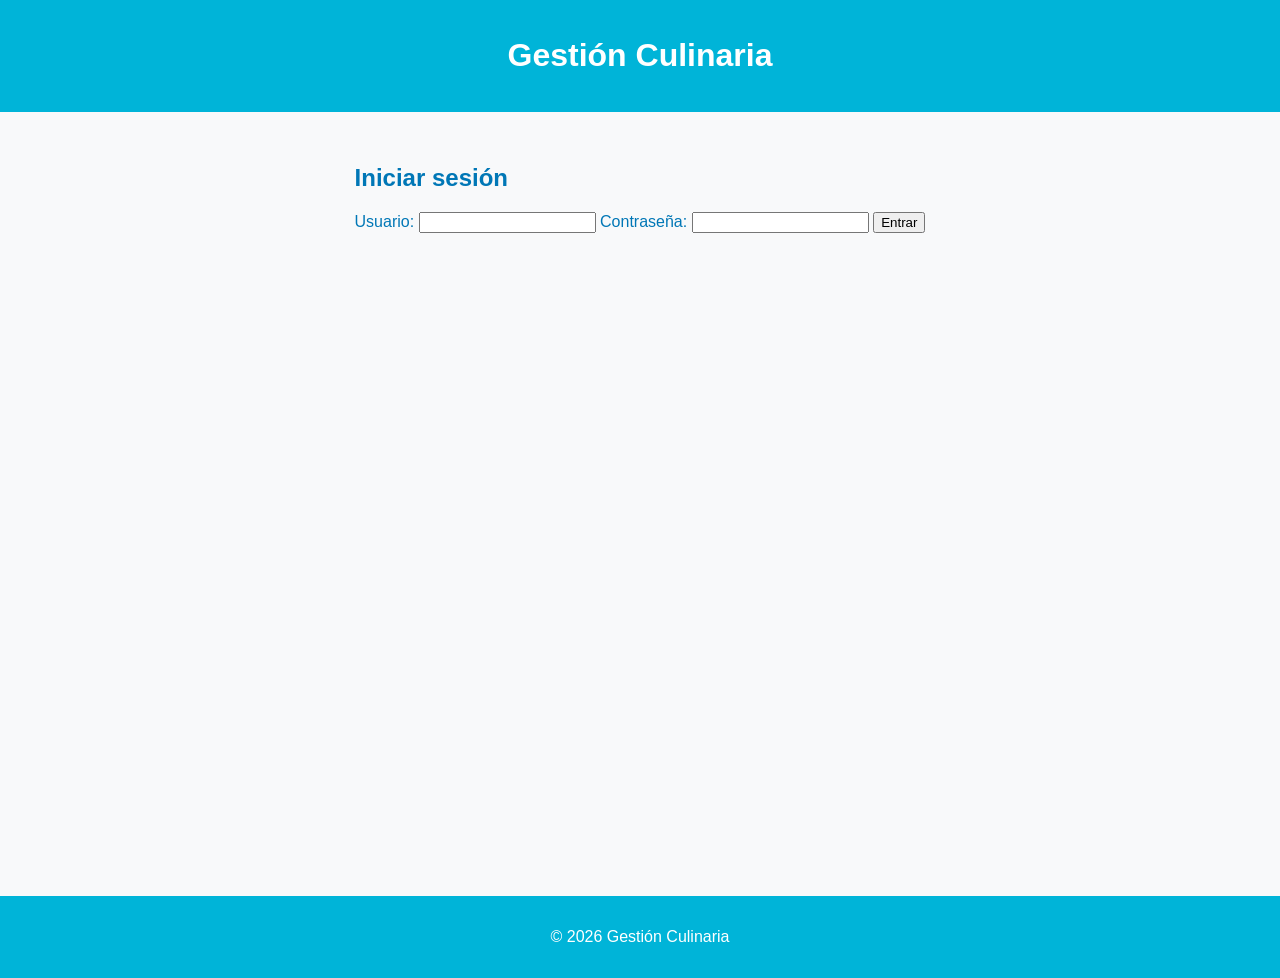
<file: gestion-culinaria-frontend/src/index.html>
<!DOCTYPE html>
<html lang="es">
<head>
  <meta charset="UTF-8">
  <title>Gestión Culinaria - Login</title>
  <link rel="stylesheet" href="../css/base.css">
  <link rel="stylesheet" href="../css/layout.css">
</head>
<body>
  <header>
    <h1>Gestión Culinaria</h1>
  </header>

  <main>
    <section>
      <h2>Iniciar sesión</h2>
      <form action="dashboard.html" method="get">
        <label for="usuario">Usuario:</label>
        <input type="text" id="usuario" name="usuario" required>

        <label for="password">Contraseña:</label>
        <input type="password" id="password" name="password" required>

        <button type="submit">Entrar</button>
      </form>
    </section>
  </main>

  <footer>
    <p>&copy; 2026 Gestión Culinaria</p>
  </footer>
</body>
</html>
</file>
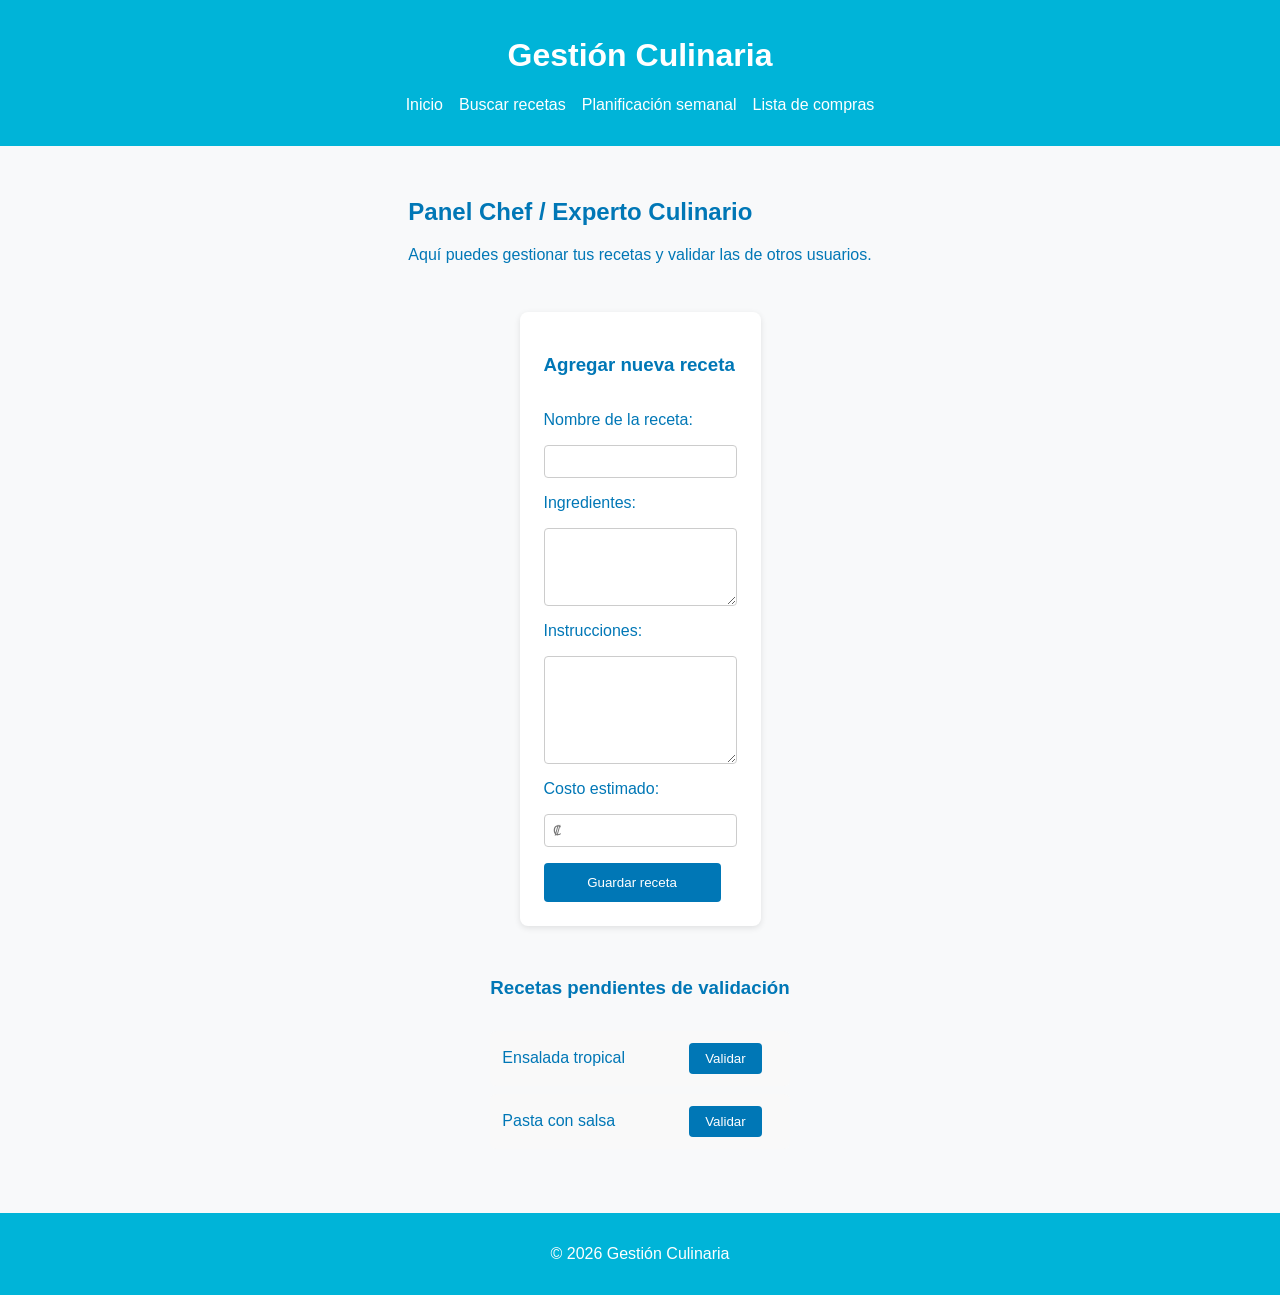
<file: gestion-culinaria-frontend/src/chef.html>
<!DOCTYPE html>
<html lang="es">
<head>
  <meta charset="UTF-8">
  <title>Gestión Culinaria - Panel Chef</title>
  <link rel="stylesheet" href="../css/base.css">
  <link rel="stylesheet" href="../css/layout.css">
  <link rel="stylesheet" href="../css/components.css">
</head>
<body>
  <header>
    <h1>Gestión Culinaria</h1>
    <nav>
      <ul>
        <li><a href="dashboard.html">Inicio</a></li>
        <li><a href="recetas.html">Buscar recetas</a></li>
        <li><a href="planificador.html">Planificación semanal</a></li>
        <li><a href="compras.html">Lista de compras</a></li>
      </ul>
    </nav>
  </header>

  <main>
    <section>
      <h2>Panel Chef / Experto Culinario</h2>
      <p>Aquí puedes gestionar tus recetas y validar las de otros usuarios.</p>
    </section>

    <section class="chef-panel">
      <form>
        <h3>Agregar nueva receta</h3>
        <label for="nombre">Nombre de la receta:</label>
        <input type="text" id="nombre" name="nombre" required>

        <label for="ingredientes">Ingredientes:</label>
        <textarea id="ingredientes" name="ingredientes" rows="4"></textarea>

        <label for="instrucciones">Instrucciones:</label>
        <textarea id="instrucciones" name="instrucciones" rows="6"></textarea>

        <label for="costo">Costo estimado:</label>
        <input type="number" id="costo" name="costo" placeholder="₡">

        <button type="submit">Guardar receta</button>
      </form>
    </section>

    <section>
      <h3>Recetas pendientes de validación</h3>
      <ul class="chef-list">
        <li>Ensalada tropical <button>Validar</button></li>
        <li>Pasta con salsa <button>Validar</button></li>
      </ul>
    </section>
  </main>

  <footer>
    <p>&copy; 2026 Gestión Culinaria</p>
  </footer>
</body>
</html>
</file>
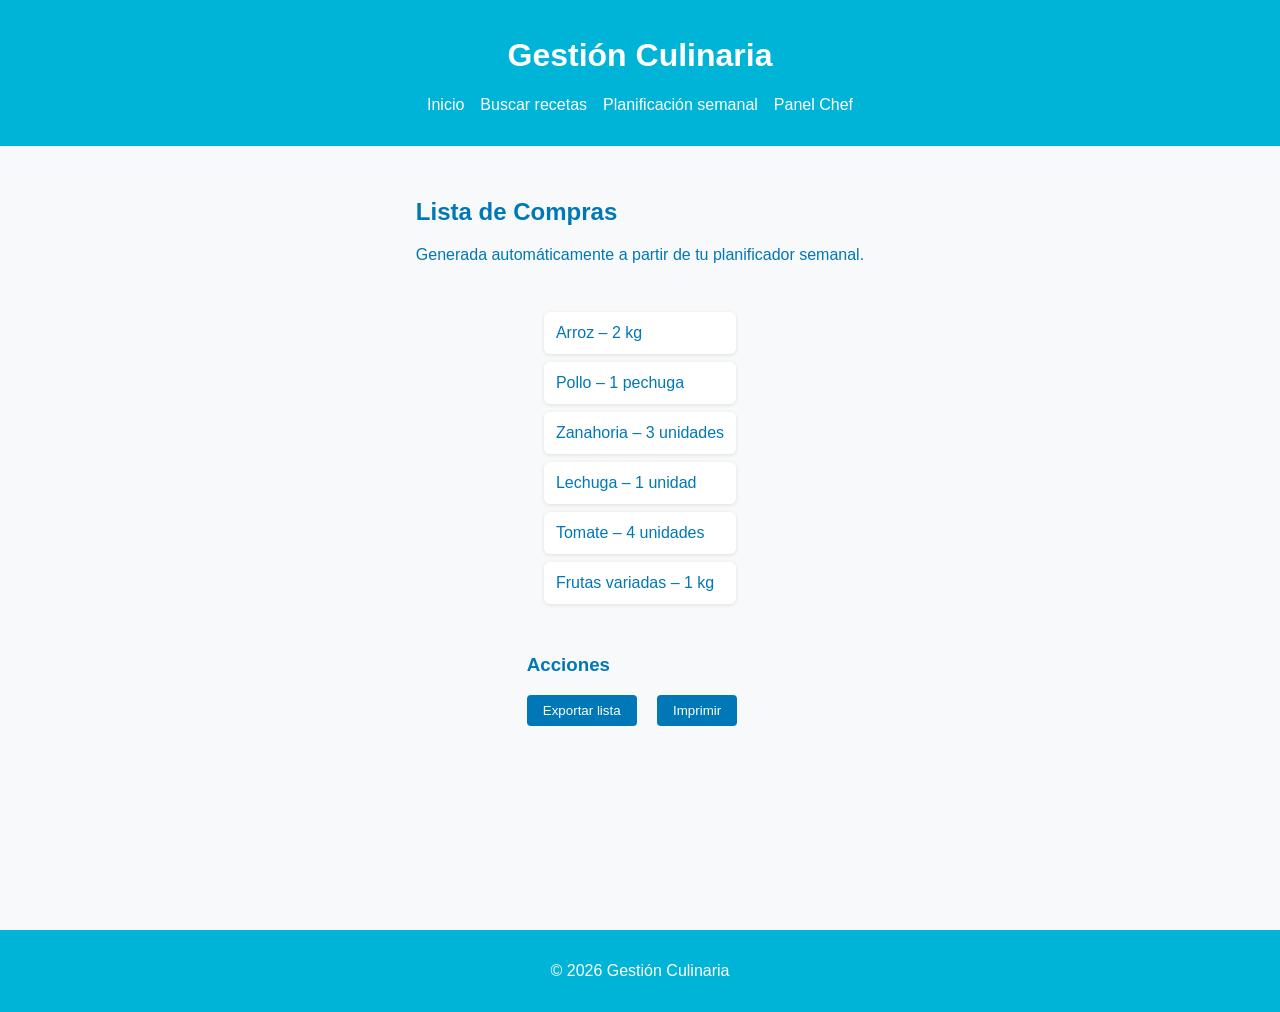
<file: gestion-culinaria-frontend/src/compras.html>
<!DOCTYPE html>
<html lang="es">
<head>
  <meta charset="UTF-8">
  <title>Gestión Culinaria - Lista de Compras</title>
  <link rel="stylesheet" href="../css/base.css">
  <link rel="stylesheet" href="../css/layout.css">
  <link rel="stylesheet" href="../css/components.css">
</head>
<body>
  <header>
    <h1>Gestión Culinaria</h1>
    <nav>
      <ul>
        <li><a href="dashboard.html">Inicio</a></li>
        <li><a href="recetas.html">Buscar recetas</a></li>
        <li><a href="planificador.html">Planificación semanal</a></li>
        <li><a href="chef.html">Panel Chef</a></li>
      </ul>
    </nav>
  </header>

  <main>
    <section>
      <h2>Lista de Compras</h2>
      <p>Generada automáticamente a partir de tu planificador semanal.</p>
    </section>

    <section class="compras">
      <ul>
        <li>Arroz – 2 kg</li>
        <li>Pollo – 1 pechuga</li>
        <li>Zanahoria – 3 unidades</li>
        <li>Lechuga – 1 unidad</li>
        <li>Tomate – 4 unidades</li>
        <li>Frutas variadas – 1 kg</li>
      </ul>
    </section>

    <section>
      <h3>Acciones</h3>
      <button>Exportar lista</button>
      <button>Imprimir</button>
    </section>
  </main>

  <footer>
    <p>&copy; 2026 Gestión Culinaria</p>
  </footer>
</body>
</html>
</file>
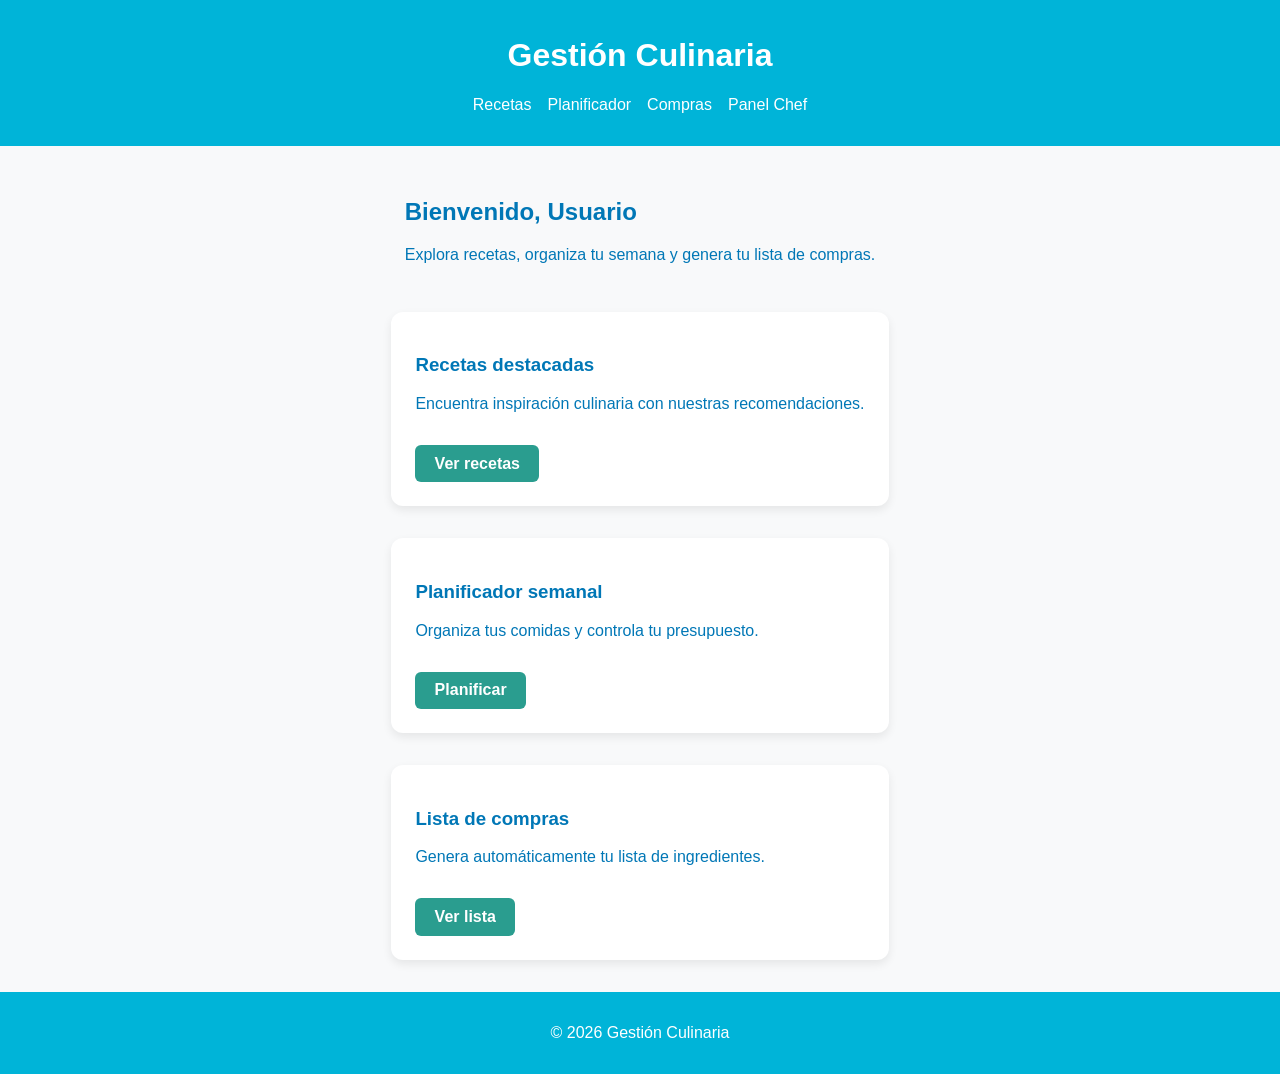
<file: gestion-culinaria-frontend/src/dashboard.html>
<!DOCTYPE html>
<html lang="es">
<head>
  <meta charset="UTF-8">
  <title>Gestión Culinaria - Dashboard Usuario</title>
  <link rel="stylesheet" href="../css/base.css">
  <link rel="stylesheet" href="../css/layout.css">
  <link rel="stylesheet" href="../css/components.css">
  <link rel="stylesheet" href="../css/responsive.css">
</head>
<body>
  <header>
    <h1>Gestión Culinaria</h1>
    <nav>
      <ul>
        <li><a href="recetas.html">Recetas</a></li>
        <li><a href="planificador.html">Planificador</a></li>
        <li><a href="compras.html">Compras</a></li>
        <li><a href="chef.html">Panel Chef</a></li>
      </ul>
    </nav>
  </header>

  <main>
    <section>
      <h2>Bienvenido, Usuario</h2>
      <p>Explora recetas, organiza tu semana y genera tu lista de compras.</p>
    </section>

    <section class="dashboard">
      <article class="card">
        <h3>Recetas destacadas</h3>
        <p>Encuentra inspiración culinaria con nuestras recomendaciones.</p>
        <a href="recetas.html" class="btn">Ver recetas</a>
      </article>

      <article class="card">
        <h3>Planificador semanal</h3>
        <p>Organiza tus comidas y controla tu presupuesto.</p>
        <a href="planificador.html" class="btn">Planificar</a>
      </article>

      <article class="card">
        <h3>Lista de compras</h3>
        <p>Genera automáticamente tu lista de ingredientes.</p>
        <a href="compras.html" class="btn">Ver lista</a>
      </article>
    </section>
  </main>

  <footer>
    <p>&copy; 2026 Gestión Culinaria</p>
  </footer>
</body>
</html>
</file>
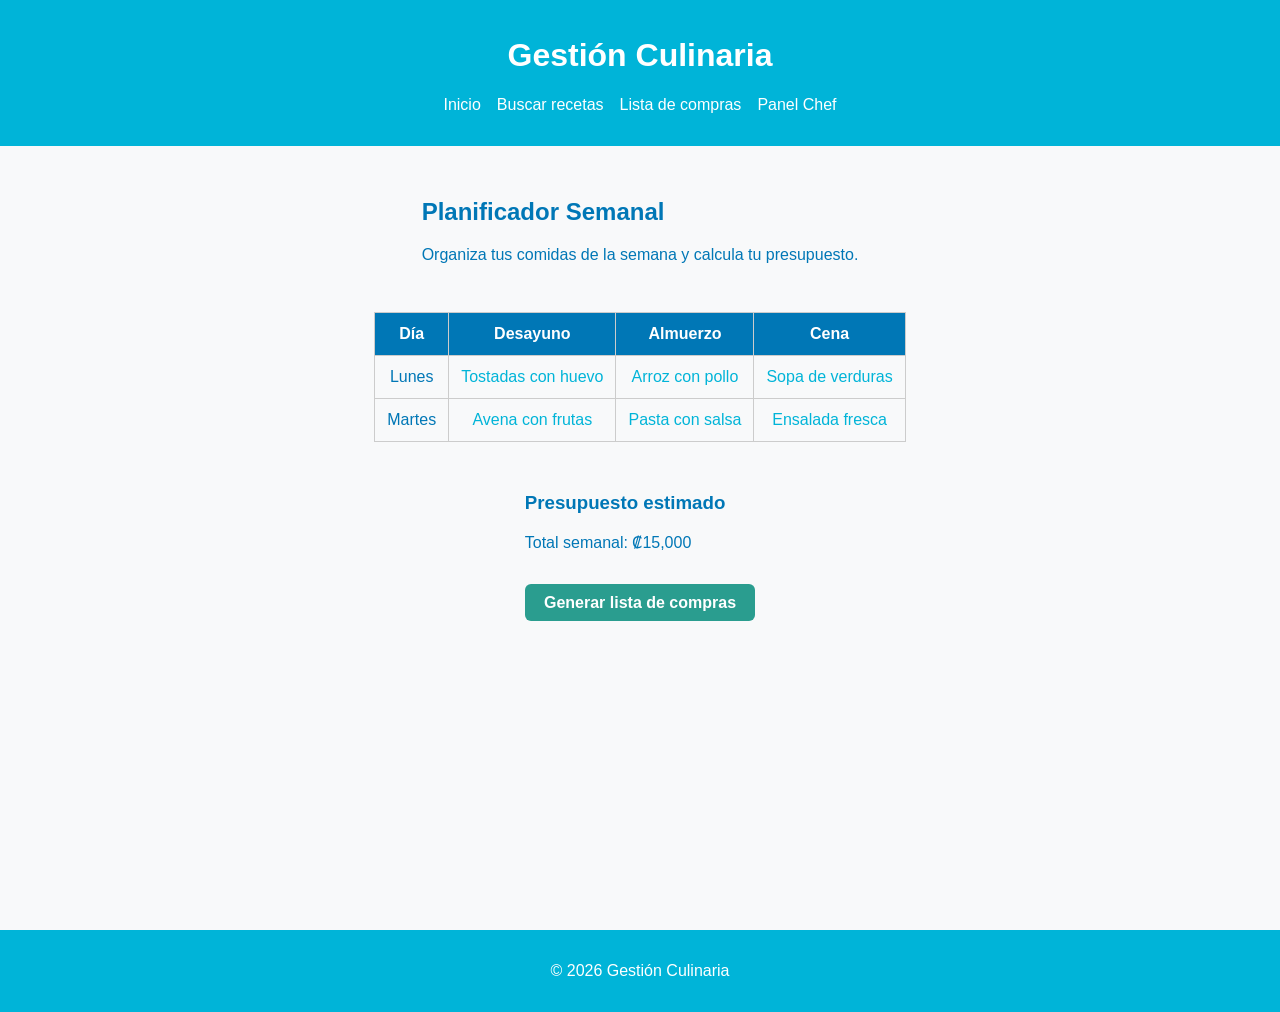
<file: gestion-culinaria-frontend/src/planificador.html>
<!DOCTYPE html>
<html lang="es">
<head>
  <meta charset="UTF-8">
  <title>Gestión Culinaria - Planificador Semanal</title>
  <link rel="stylesheet" href="../css/base.css">
  <link rel="stylesheet" href="../css/layout.css">
  <link rel="stylesheet" href="../css/components.css">
</head>
<body>
  <header>
    <h1>Gestión Culinaria</h1>
    <nav>
      <ul>
        <li><a href="dashboard.html">Inicio</a></li>
        <li><a href="recetas.html">Buscar recetas</a></li>
        <li><a href="compras.html">Lista de compras</a></li>
        <li><a href="chef.html">Panel Chef</a></li>
      </ul>
    </nav>
  </header>

  <main>
    <section>
      <h2>Planificador Semanal</h2>
      <p>Organiza tus comidas de la semana y calcula tu presupuesto.</p>
    </section>

    <section class="planificador">
      <table>
        <thead>
          <tr>
            <th>Día</th>
            <th>Desayuno</th>
            <th>Almuerzo</th>
            <th>Cena</th>
          </tr>
        </thead>
        <tbody>
          <tr>
            <td>Lunes</td>
            <td><a href="detalle.html">Tostadas con huevo</a></td>
            <td><a href="detalle.html">Arroz con pollo</a></td>
            <td><a href="detalle.html">Sopa de verduras</a></td>
          </tr>
          <tr>
            <td>Martes</td>
            <td><a href="detalle.html">Avena con frutas</a></td>
            <td><a href="detalle.html">Pasta con salsa</a></td>
            <td><a href="detalle.html">Ensalada fresca</a></td>
          </tr>
          <!-- Continúa con los demás días -->
        </tbody>
      </table>
    </section>

    <section>
      <h3>Presupuesto estimado</h3>
      <p>Total semanal: ₡15,000</p>
      <a href="compras.html" class="btn">Generar lista de compras</a>
    </section>
  </main>

  <footer>
    <p>&copy; 2026 Gestión Culinaria</p>
  </footer>
</body>
</html>
</file>
<file: gestion-culinaria-frontend/css/base.css>
:root {
  --color-primario: #2a9d8f;
  --color-secundario: #264653;
  --color-fondo: #f4f4f4;
  --fuente-base: 'Arial', sans-serif;
}

body {
  font-family: var(--fuente-base);
  background-color: var(--color-fondo);
  margin: 0;
  padding: 0;
  color: var(--color-secundario);
}

header, footer {
  background: var(--color-secundario);
  color: white;
  padding: 1rem;
  text-align: center;
}

:root {
  --color-primario: #0077b6;   /* azul */
  --color-secundario: #00b4d8; /* celeste */
  --color-acento: #2a9d8f;     /* verde */
  --color-fondo: #f8f9fa;
  --fuente-base: 'Segoe UI', sans-serif;
  --fuente-titulos: 'Arial Black', sans-serif;
}

body {
  font-family: var(--fuente-base);
  background-color: var(--color-fondo);
  margin: 0;
  padding: 0;
  color: var(--color-primario);
}

h1, h2, h3 {
  font-family: var(--fuente-titulos);
}
</file>
<file: gestion-culinaria-frontend/css/layout.css>
main {
  display: flex;
  flex-direction: column;
  align-items: center;
  min-height: 80vh;
  padding: 2rem;
}

nav ul {
  display: flex;
  gap: 1rem;
  list-style: none;
  justify-content: center;
  padding: 0;
}

nav a {
  color: white;
  text-decoration: none;
}

nav a:hover {
  text-decoration: underline;
}
.dashboard {
  display: grid;
  grid-template-columns: repeat(auto-fit, minmax(280px, 1fr));
  gap: 2rem;
  margin-top: 2rem;
}
</file>
<file: gestion-culinaria-frontend/css/components.css>
.card {
  background: white;
  border-radius: 12px;
  padding: 1.5rem;
  box-shadow: 0 4px 10px rgba(0,0,0,0.08);
  transition: transform 0.2s ease;
}

.card:hover {
  transform: translateY(-5px);
}

.btn {
  display: inline-block;
  margin-top: 1rem;
  padding: 0.6rem 1.2rem;
  background: var(--color-acento);
  color: white;
  text-decoration: none;
  border-radius: 6px;
  font-weight: 600;
}

.btn:hover {
  background: var(--color-secundario);
}



.planificador table {
  width: 100%;
  border-collapse: collapse;
  margin: 2rem 0;
}

.planificador th, .planificador td {
  border: 1px solid #ccc;
  padding: 0.75rem;
  text-align: center;
}

.planificador th {
  background: var(--color-primario);
  color: white;
}

.planificador a {
  color: var(--color-secundario);
  text-decoration: none;
}

.planificador a:hover {
  text-decoration: underline;
}

.compras ul {
  list-style: none;
  padding: 0;
  margin: 2rem auto;
  max-width: 400px;
}

.compras li {
  background: white;
  margin-bottom: 0.5rem;
  padding: 0.75rem;
  border-radius: 6px;
  box-shadow: 0 1px 4px rgba(0,0,0,0.1);
}

section button {
  margin-right: 1rem;
  padding: 0.5rem 1rem;
  background: var(--color-primario);
  color: white;
  border: none;
  border-radius: 4px;
  cursor: pointer;
}

section button:hover {
  background: var(--color-secundario);
}

.chef-panel form {
  display: flex;
  flex-direction: column;
  gap: 1rem;
  max-width: 600px;
  margin: 2rem auto;
  background: white;
  padding: 1.5rem;
  border-radius: 8px;
  box-shadow: 0 2px 6px rgba(0,0,0,0.1);
}

.chef-panel input, .chef-panel textarea {
  padding: 0.5rem;
  border: 1px solid #ccc;
  border-radius: 4px;
}

.chef-panel button {
  background: var(--color-primario);
  color: white;
  border: none;
  padding: 0.75rem;
  border-radius: 4px;
  cursor: pointer;
}

.chef-panel button:hover {
  background: var(--color-secundario);
}

.chef-list {
  list-style: none;
  padding: 0;
  max-width: 400px;
  margin: 2rem auto;
}

.chef-list li {
  background: #f9f9f9;
  margin-bottom: 0.5rem;
  padding: 0.75rem;
  border-radius: 6px;
  display: flex;
  justify-content: space-between;
  align-items: center;
}

.chef-list button {
  background: var(--color-primario);
  color: white;
  border: none;
  padding: 0.5rem 1rem;
  border-radius: 4px;
  cursor: pointer;
}

.chef-list button:hover {
  background: var(--color-secundario);
}
.search-bar {
  display: flex;
  gap: 1rem;
  margin: 1.5rem 0;
}

.search-bar input {
  flex: 1;
  padding: 0.6rem;
  border: 1px solid #ccc;
  border-radius: 6px;
}

.search-bar button {
  padding: 0.6rem 1.2rem;
  background: var(--color-primario);
  color: white;
  border: none;
  border-radius: 6px;
  cursor: pointer;
}

.search-bar button:hover {
  background: var(--color-secundario);
}

.recetas-grid {
  display: grid;
  grid-template-columns: repeat(auto-fit, minmax(260px, 1fr));
  gap: 2rem;
  margin-top: 2rem;
}

.recetas-grid img {
  width: 100%;
  border-radius: 8px;
  margin-bottom: 1rem;
}
.detalle-receta {
  max-width: 700px;
  margin: 2rem auto;
  background: white;
  padding: 2rem;
  border-radius: 12px;
  box-shadow: 0 4px 12px rgba(0,0,0,0.1);
}

.detalle-receta img {
  width: 100%;
  border-radius: 8px;
  margin: 1rem 0;
}

.detalle-receta h2 {
  color: var(--color-primario);
  margin-bottom: 1rem;
}

.detalle-receta ul, .detalle-receta ol {
  margin-left: 1.5rem;
}

.detalle-receta p {
  font-weight: bold;
  color: var(--color-acento);
}
.search-bar {
  display: flex;
  gap: 1rem;
  margin: 1.5rem 0;
}

.search-bar input {
  flex: 1;
  padding: 0.6rem;
  border: 1px solid #ccc;
  border-radius: 6px;
}

.search-bar button {
  padding: 0.6rem 1.2rem;
  background: var(--color-primario);
  color: white;
  border: none;
  border-radius: 6px;
  cursor: pointer;
}

.search-bar button:hover {
  background: var(--color-secundario);
}

.recetas-grid {
  display: grid;
  grid-template-columns: repeat(auto-fit, minmax(260px, 1fr));
  gap: 2rem;
  margin-top: 2rem;
}

.recetas-grid img {
  width: 100%;
  border-radius: 8px;
  margin-bottom: 1rem;
}
</file>
<file: gestion-culinaria-frontend/css/responsive.css>
/* Estilos generales para pantallas grandes (desktop) */
body {
  font-size: 16px;
}

.cards {
  display: flex;
  gap: 2rem;
  justify-content: center;
  flex-wrap: wrap;
}

/* Media query para pantallas pequeñas (móviles) */
@media (max-width: 768px) {
  nav ul {
    flex-direction: column;
    gap: 0.5rem;
    text-align: center;
  }

  .cards {
    flex-direction: column;
    align-items: center;
  }

  .card {
    width: 90%;
  }

  form {
    width: 90%;
  }

  .planificador table, .compras ul {
    font-size: 14px;
  }
}
</file>
